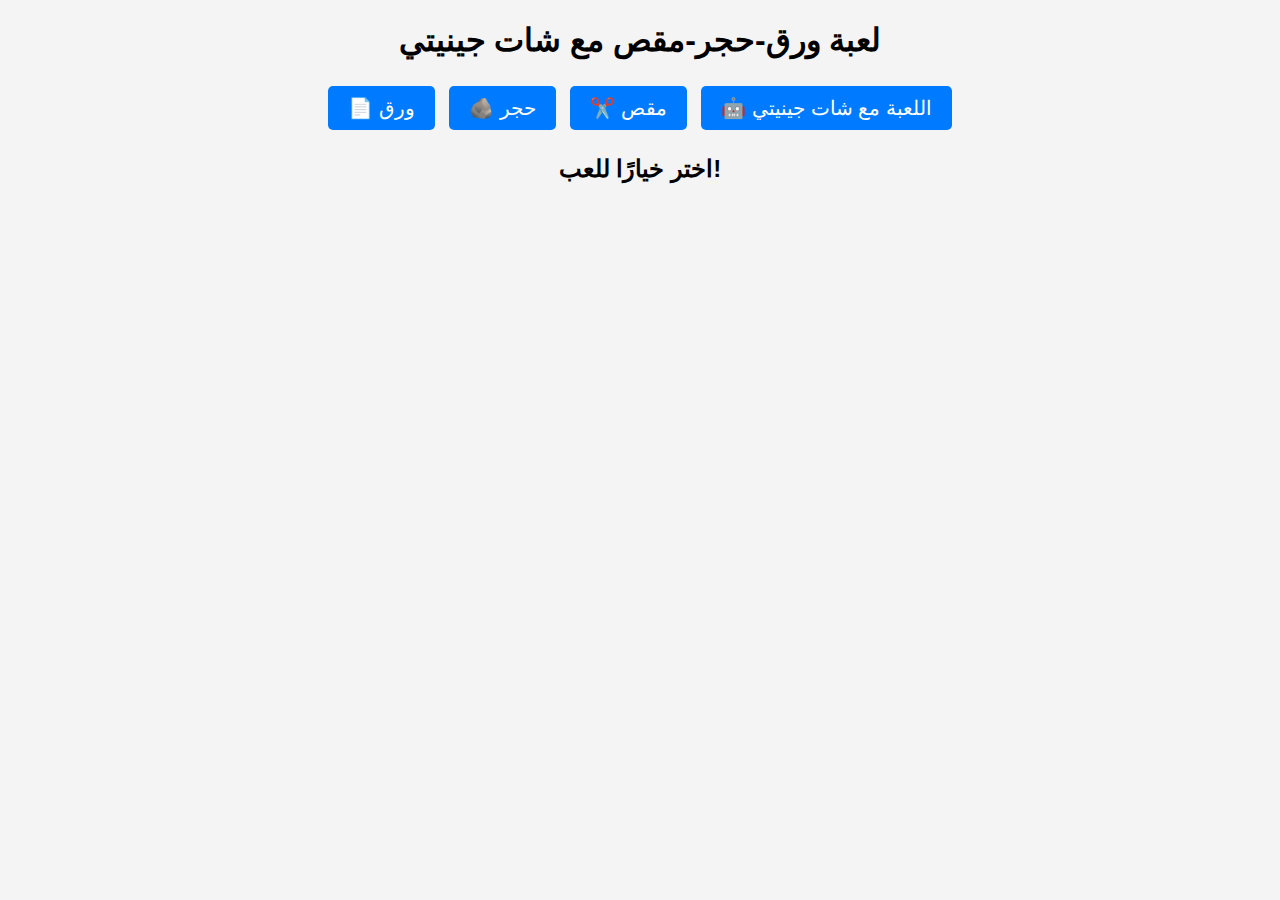
<file: index.html>
<!DOCTYPE html>
<html lang="en">
<head>
    <meta charset="UTF-8">
    <meta name="viewport" content="width=device-width, initial-scale=1.0">
    <title>لعبة ورق-حجر-مقص مع شات جينيتي</title>
    <style>
        body {
            font-family: Arial, sans-serif;
            text-align: center;
            background-color: #f4f4f4;
        }
        .choices {
            margin: 20px;
        }
        .choice {
            font-size: 20px;
            padding: 10px 20px;
            margin: 5px;
            cursor: pointer;
            border: none;
            border-radius: 5px;
            background-color: #007bff;
            color: white;
        }
        .choice:hover {
            background-color: #0056b3;
        }
        .result {
            margin-top: 20px;
            font-size: 24px;
            font-weight: bold;
        }
    </style>
</head>
<body>
    <h1>لعبة ورق-حجر-مقص مع شات جينيتي</h1>
    <div class="choices">
        <button class="choice" onclick="playGame('ورق')">📄 ورق</button>
        <button class="choice" onclick="playGame('حجر')">🪨 حجر</button>
        <button class="choice" onclick="playGame('مقص')">✂️ مقص</button>
        <button class="choice" onclick="playGame('اللعبة مع شات جينيتي')">🤖 اللعبة مع شات جينيتي</button>
    </div>
    <p class="result" id="result">اختر خيارًا للعب!</p>
    <script>
        function playGame(playerChoice) {
            const choices = ['ورق', 'حجر', 'مقص'];
            let computerChoice;
            
            if (playerChoice === 'اللعبة مع شات جينيتي') {
                document.getElementById('result').textContent = '🔥 هيا لنلعب! اختر: ورق، حجر، أو مقص.';
                return;
            }
            
            computerChoice = choices[Math.floor(Math.random() * choices.length)];
            let result = '';
            
            if (playerChoice === computerChoice) {
                result = '🤝 تعادل!';
            } else if (
                (playerChoice === 'ورق' && computerChoice === 'حجر') ||
                (playerChoice === 'حجر' && computerChoice === 'مقص') ||
                (playerChoice === 'مقص' && computerChoice === 'ورق')
            ) {
                result = '🎉 فزت!';
            } else {
                result = '😢 خسرت!';
            }
            
            document.getElementById('result').textContent = `أنت اخترت: ${playerChoice} | أنا اخترت: ${computerChoice} → ${result}`;
        }
    </script>
</body>
</html>
</file>
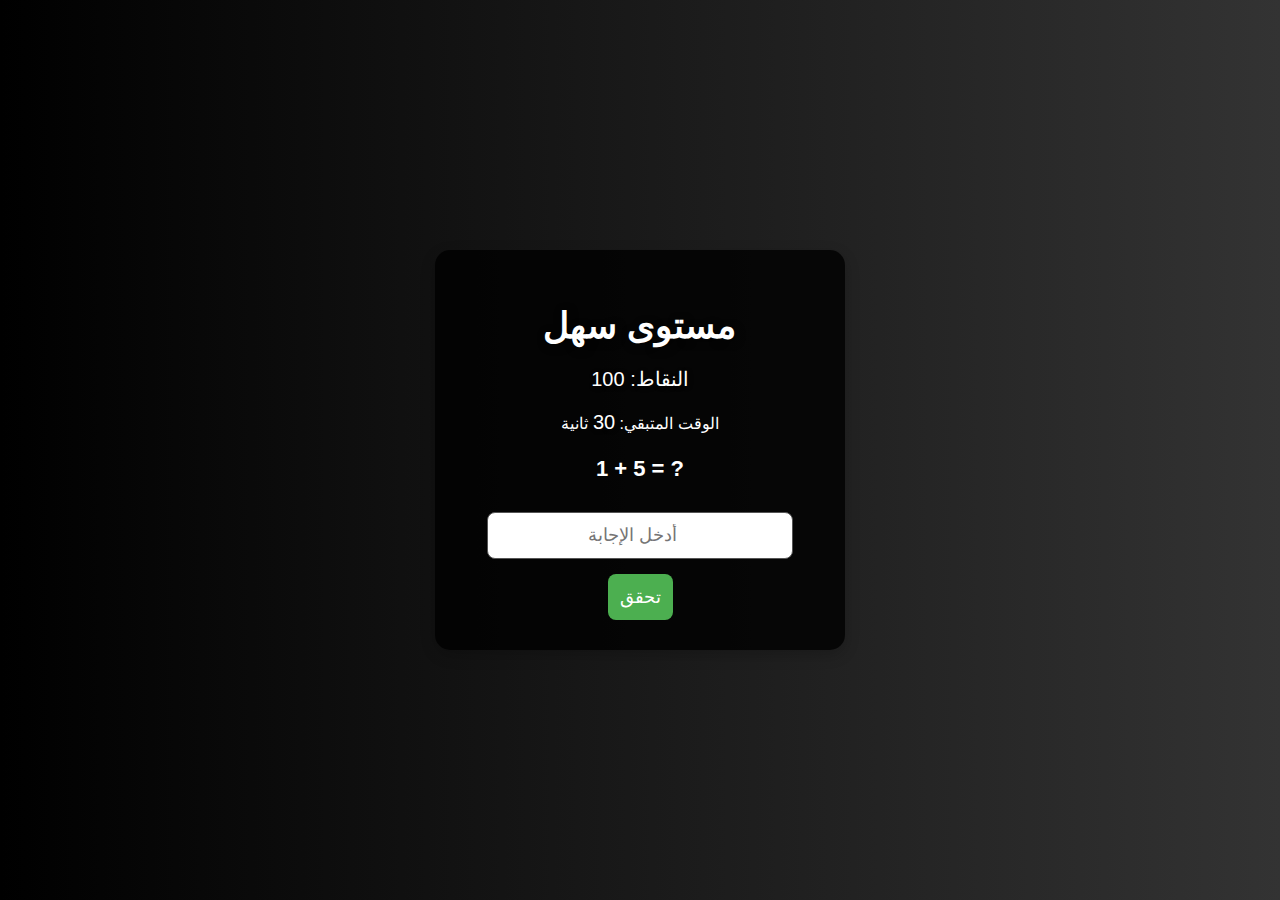
<file: easy.html>
<!DOCTYPE html>
<html lang="ar">
<head>
    <meta charset="UTF-8">
    <meta name="viewport" content="width=device-width, initial-scale=1.0">
    <title>لعبة الذكاء الرياضية - سهل</title>
    <link rel="stylesheet" href="style.css">
    <script src="game.js" defer></script>
</head>
<body onload="startGame('easy')">
    <div id="game-container">
        <h1>مستوى سهل</h1>
        <p id="score">النقاط: <span id="score-value">100</span></p>
        <p id="timer">الوقت المتبقي: <span id="time">30</span> ثانية</p>
        <p id="question"></p>
        <input type="number" id="answer" placeholder="أدخل الإجابة">
        <button onclick="checkAnswer()">تحقق</button>
    </div>
</body>
</html>
</file>
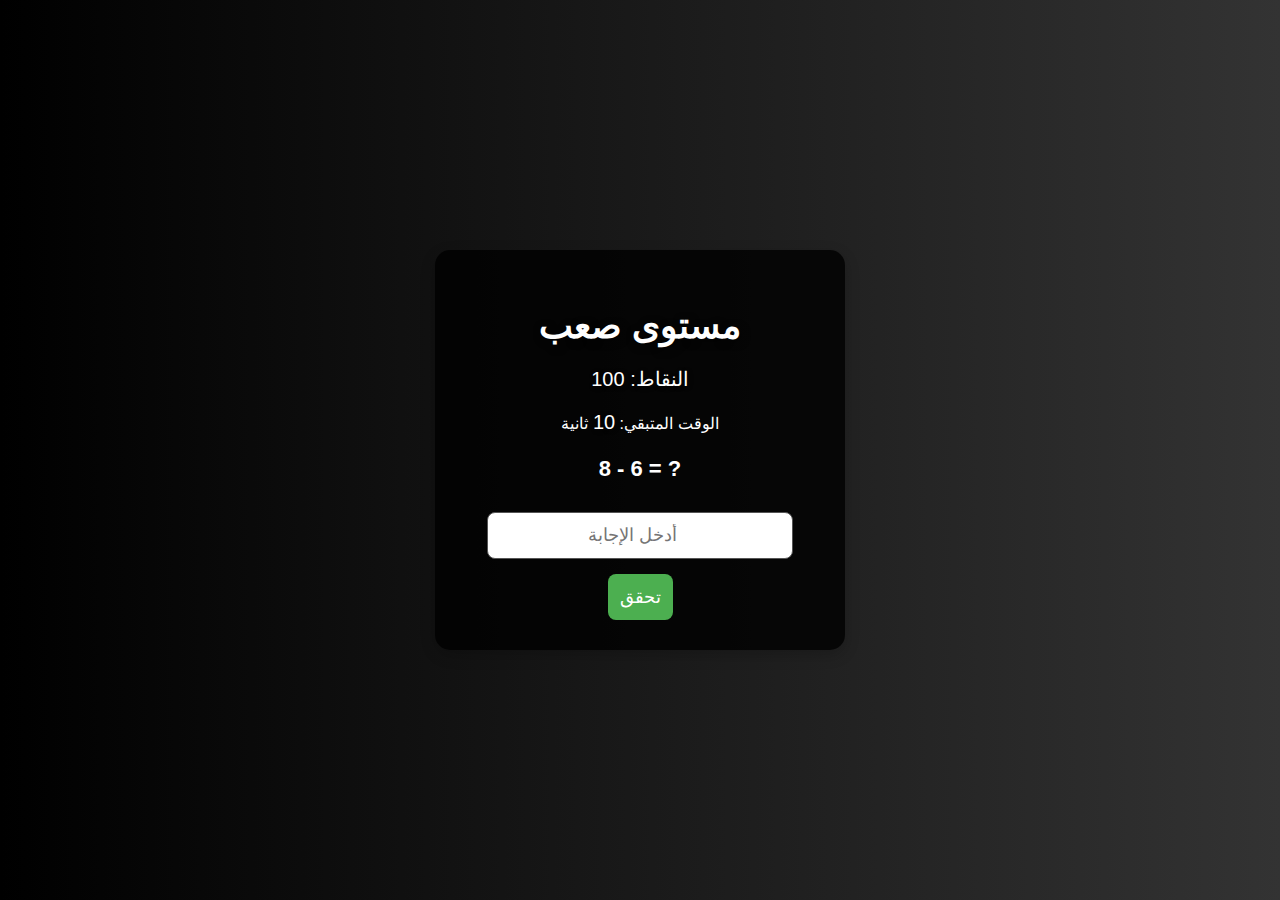
<file: hard.html>
<!DOCTYPE html>
<html lang="ar">
<head>
    <meta charset="UTF-8">
    <meta name="viewport" content="width=device-width, initial-scale=1.0">
    <title>لعبة الذكاء الرياضية - صعب</title>
    <link rel="stylesheet" href="style.css">
    <script src="game.js" defer></script>
</head>
<body onload="startGame('hard')">
    <div id="game-container">
        <h1>مستوى صعب</h1>
        <p id="score">النقاط: <span id="score-value">100</span></p>
        <p id="timer">الوقت المتبقي: <span id="time">10</span> ثانية</p>
        <p id="question"></p>
        <input type="number" id="answer" placeholder="أدخل الإجابة">
        <button onclick="checkAnswer()">تحقق</button>
    </div>
</body>
</html>
</file>
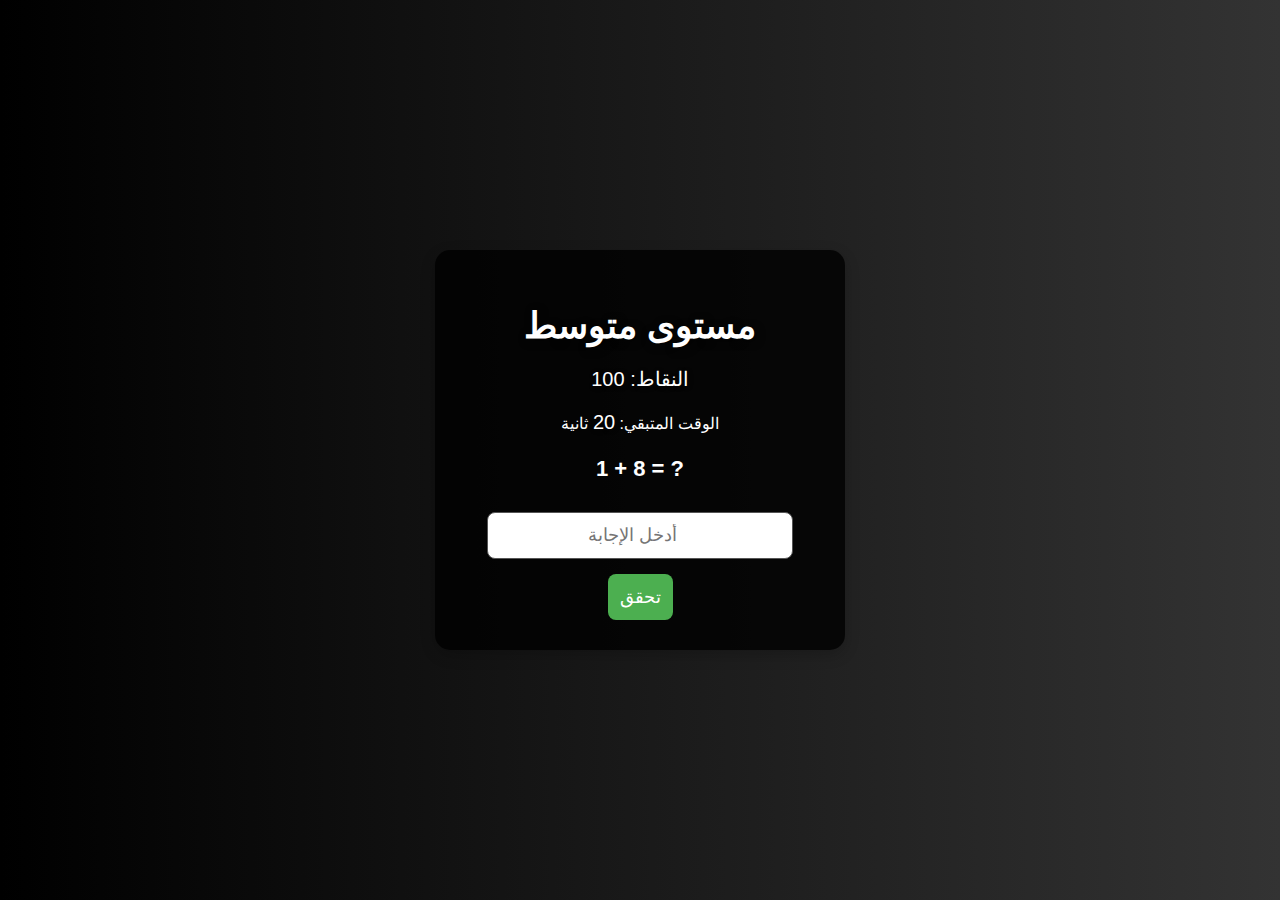
<file: medium.html>
<!DOCTYPE html>
<html lang="ar">
<head>
    <meta charset="UTF-8">
    <meta name="viewport" content="width=device-width, initial-scale=1.0">
    <title>لعبة الذكاء الرياضية - متوسط</title>
    <link rel="stylesheet" href="style.css">
    <script src="game.js" defer></script>
</head>
<body onload="startGame('medium')">
    <div id="game-container">
        <h1>مستوى متوسط</h1>
        <p id="score">النقاط: <span id="score-value">100</span></p>
        <p id="timer">الوقت المتبقي: <span id="time">20</span> ثانية</p>
        <p id="question"></p>
        <input type="number" id="answer" placeholder="أدخل الإجابة">
        <button onclick="checkAnswer()">تحقق</button>
    </div>
</body>
</html>
</file>
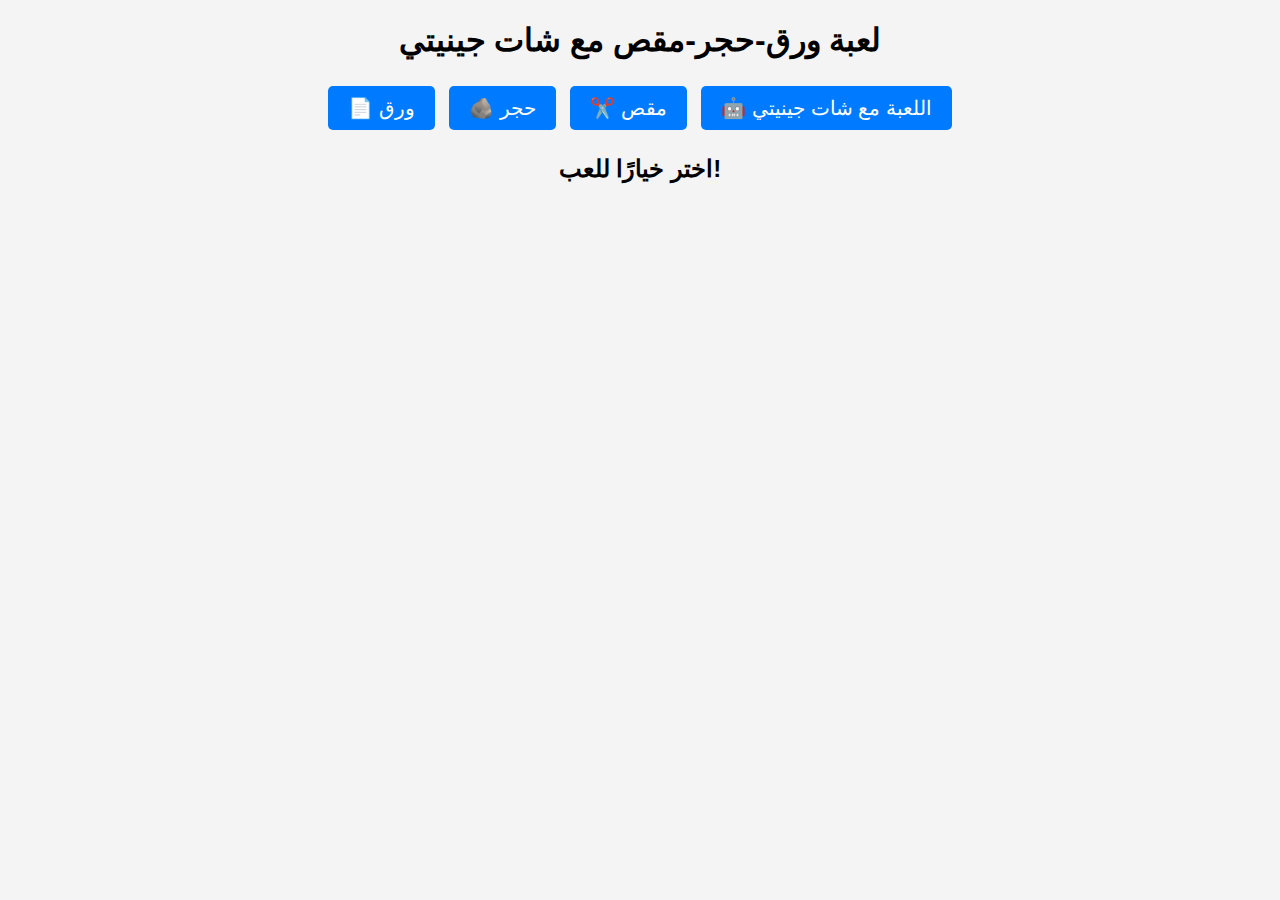
<file: rock-paper-scissors.html>
<!DOCTYPE html>
<html lang="en">
<head>
    <meta charset="UTF-8">
    <meta name="viewport" content="width=device-width, initial-scale=1.0">
    <title>لعبة ورق-حجر-مقص مع شات جينيتي</title>
    <style>
        body {
            font-family: Arial, sans-serif;
            text-align: center;
            background-color: #f4f4f4;
        }
        .choices {
            margin: 20px;
        }
        .choice {
            font-size: 20px;
            padding: 10px 20px;
            margin: 5px;
            cursor: pointer;
            border: none;
            border-radius: 5px;
            background-color: #007bff;
            color: white;
        }
        .choice:hover {
            background-color: #0056b3;
        }
        .result {
            margin-top: 20px;
            font-size: 24px;
            font-weight: bold;
        }
    </style>
</head>
<body>
    <h1>لعبة ورق-حجر-مقص مع شات جينيتي</h1>
    <div class="choices">
        <button class="choice" onclick="playGame('ورق')">📄 ورق</button>
        <button class="choice" onclick="playGame('حجر')">🪨 حجر</button>
        <button class="choice" onclick="playGame('مقص')">✂️ مقص</button>
        <button class="choice" onclick="playGame('اللعبة مع شات جينيتي')">🤖 اللعبة مع شات جينيتي</button>
    </div>
    <p class="result" id="result">اختر خيارًا للعب!</p>
    <script>
        function playGame(playerChoice) {
            const choices = ['ورق', 'حجر', 'مقص'];
            let computerChoice;
            
            if (playerChoice === 'اللعبة مع شات جينيتي') {
                document.getElementById('result').textContent = '🔥 هيا لنلعب! اختر: ورق، حجر، أو مقص.';
                return;
            }
            
            computerChoice = choices[Math.floor(Math.random() * choices.length)];
            let result = '';
            
            if (playerChoice === computerChoice) {
                result = '🤝 تعادل!';
            } else if (
                (playerChoice === 'ورق' && computerChoice === 'حجر') ||
                (playerChoice === 'حجر' && computerChoice === 'مقص') ||
                (playerChoice === 'مقص' && computerChoice === 'ورق')
            ) {
                result = '🎉 فزت!';
            } else {
                result = '😢 خسرت!';
            }
            
            document.getElementById('result').textContent = `أنت اخترت: ${playerChoice} | أنا اخترت: ${computerChoice} → ${result}`;
        }
    </script>
</body>
</html>
</file>
<file: style.css>
/* إعادة تصميم الصفحة */
body {
    font-family: 'Arial', sans-serif;
    background: linear-gradient(to right, #000000, #333333);
    margin: 0;
    padding: 0;
    display: flex;
    justify-content: center;
    align-items: center;
    height: 100vh;
    flex-direction: column;
    color: #fff;
}

/* تصميم العنوان */
h1 {
    font-size: 36px;
    margin-bottom: 20px;
    font-weight: bold;
    text-shadow: 2px 2px 8px rgba(0, 0, 0, 0.6);
}

/* أزرار القائمة الرئيسية */
#menu button {
    margin: 10px;
    padding: 12px 25px;
    font-size: 20px;
    background-color: #ff5722;
    color: white;
    border: none;
    cursor: pointer;
    border-radius: 8px;
    transition: all 0.3s ease;
    box-shadow: 0 4px 6px rgba(0, 0, 0, 0.3);
}

#menu button:hover {
    background-color: #e64a19;
    transform: scale(1.1);
    box-shadow: 0 8px 10px rgba(0, 0, 0, 0.5);
}

/* تصميم واجهة اللعبة */
#game-container {
    background-color: rgba(0, 0, 0, 0.8);
    padding: 30px;
    border-radius: 15px;
    box-shadow: 0 5px 15px rgba(0, 0, 0, 0.2);
    text-align: center;
    width: 350px;
    animation: slideIn 0.5s ease-out;
}

/* تأثير الأنيميشن على ظهور واجهة اللعبة */
@keyframes slideIn {
    from {
        opacity: 0;
        transform: translateY(-50px);
    }
    to {
        opacity: 1;
        transform: translateY(0);
    }
}

/* أنيميشن للحركات عند التفاعل مع المدخلات */
input, button {
    padding: 12px;
    font-size: 18px;
    border-radius: 8px;
    border: none;
    margin-top: 15px;
    outline: none;
    transition: all 0.3s ease;
}

input:focus, button:focus {
    box-shadow: 0 0 10px rgba(255, 87, 34, 0.8);
}

/* زر "تحقق" */
button {
    background-color: #4CAF50;
    color: white;
}

button:hover {
    background-color: #45a049;
    transform: scale(1.1);
    box-shadow: 0 4px 6px rgba(0, 0, 0, 0.3);
}

/* عرض الوقت والنقاط */
#score, #time {
    font-size: 20px;
    margin-top: 15px;
    text-shadow: 1px 1px 5px rgba(0, 0, 0, 0.4);
}

/* تحسين العرض لصفحة البداية */
#main-container {
    text-align: center;
    font-size: 20px;
}

/* خلفية متحركة للصفحة */
@keyframes backgroundMove {
    0% {
        background-position: 0 0;
    }
    100% {
        background-position: 100% 100%;
    }
}

body {
    animation: backgroundMove 10s linear infinite;
}

/* تصميم المربع الذي يظهر فيه السؤال */
#question {
    font-size: 22px;
    margin-bottom: 20px;
    color: #fff;
    font-weight: bold;
}

/* تصميم المدخلات */
input {
    font-size: 18px;
    width: 80%;
    border-radius: 8px;
    padding: 12px;
    margin-top: 10px;
    border: 1px solid #555;
    text-align: center;
}

/* تأثير على المدخلات أثناء الكتابة */
input:focus {
    border: 2px solid #ff5722;
}

/* تأثير عند الفشل في الإجابة */
#failed {
    color: red;
    font-size: 18px;
    margin-top: 15px;
}
</file>
